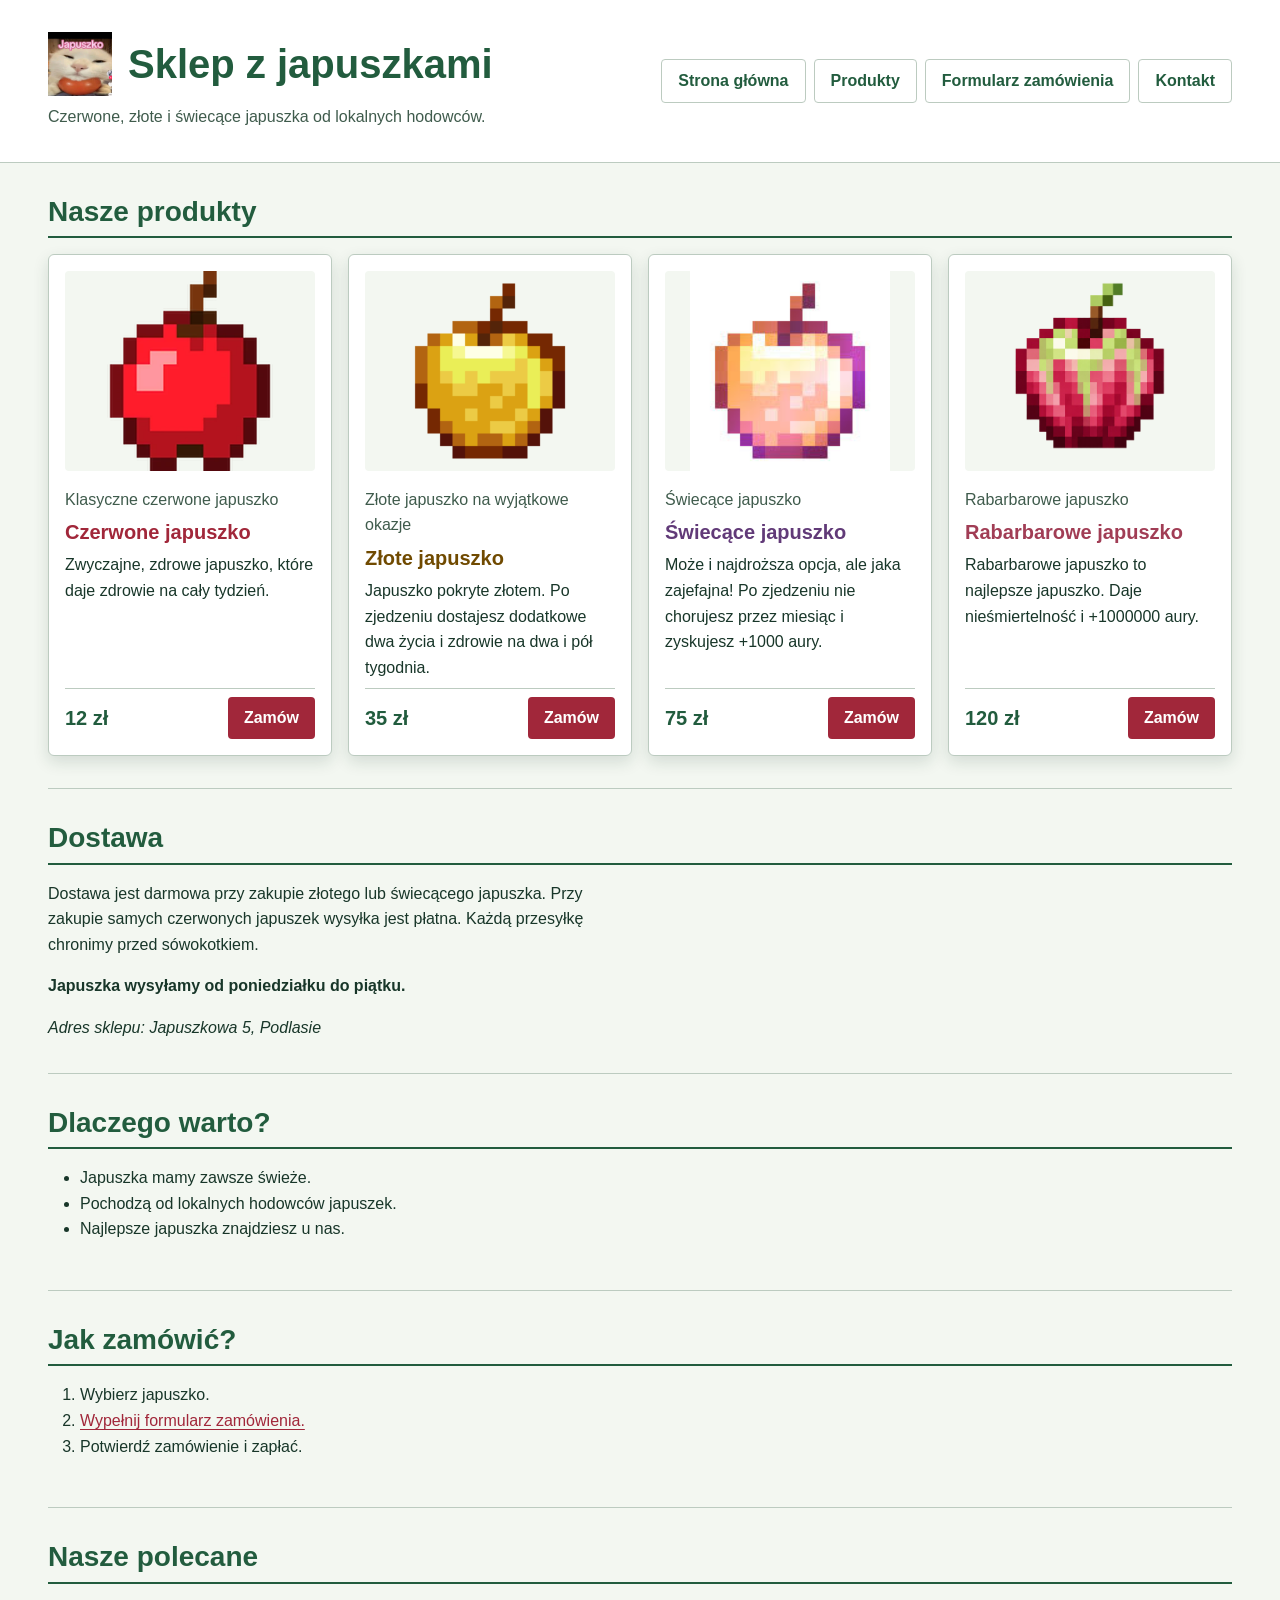
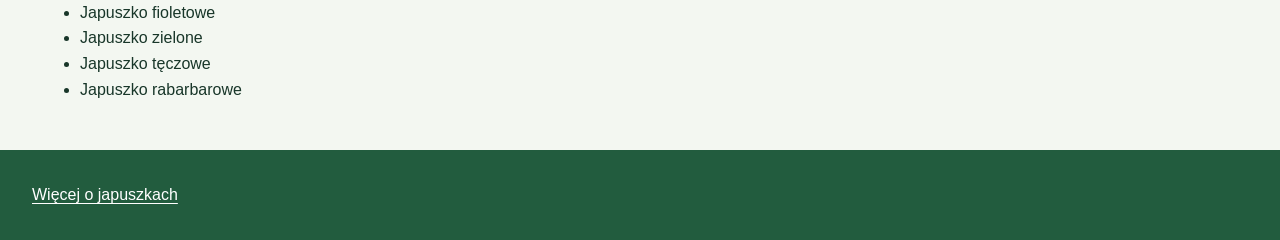
<file: img/index.html>
<!DOCTYPE html>
<html lang="pl">
<head>
    <meta charset="UTF-8">
    <meta name="viewport" content="width=device-width, initial-scale=1.0">
    <meta name="description" content="Poznaj czerwone, złote i świecące japuszka z lokalnej hodowli.">
    <title>Sklep z japuszkami</title>
    <link rel="stylesheet" href="../css/style.css">
</head>
<body>
    <header class="site-header">
        <div class="site-header__inner">
            <div>
                <div class="site-header__brand">
                    <img src="ikony/channels4_profile%20(1).jpg" alt="">
                    <h1>Sklep z japuszkami</h1>
                </div>
                <p class="site-header__intro">Czerwone, złote i świecące japuszka od lokalnych hodowców.</p>
            </div>
            <nav class="site-nav" aria-label="Nawigacja główna">
                <a href="index.html" aria-current="page">Strona główna</a>
                <a href="#produkty">Produkty</a>
                <a href="../formularz.html">Formularz zamówienia</a>
                <a href="../kontakt.html">Kontakt</a>
            </nav>
        </div>
    </header>

    <main class="site-main">
        <section id="produkty" aria-labelledby="naglowek-produktow">
            <h2 class="section-title" id="naglowek-produktow">Nasze produkty</h2>
            <div class="products-grid">
                <article class="product-card">
                    <figure>
                        <img src="produkty/Apple2.webp" alt="Czerwone pikselowe japuszko" width="200" height="200">
                        <figcaption>Klasyczne czerwone japuszko</figcaption>
                    </figure>
                    <div class="product-card__content">
                        <h3 class="product-card__title--classic">Czerwone japuszko</h3>
                        <p>Zwyczajne, zdrowe japuszko, które daje zdrowie na cały tydzień.</p>
                    </div>
                    <div class="product-card__footer">
                        <strong class="product-card__price">12 zł</strong>
                        <a class="product-card__button" href="../formularz.html">Zamów</a>
                    </div>
                </article>

                <article class="product-card">
                    <figure>
                        <img src="produkty/Złote_jabłko_JE2_BE2.png" alt="Złote pikselowe japuszko" width="200" height="200">
                        <figcaption>Złote japuszko na wyjątkowe okazje</figcaption>
                    </figure>
                    <div class="product-card__content">
                        <h3 class="product-card__title--premium">Złote japuszko</h3>
                        <p>Japuszko pokryte złotem. Po zjedzeniu dostajesz dodatkowe dwa życia i zdrowie na dwa i pół tygodnia.</p>
                    </div>
                    <div class="product-card__footer">
                        <strong class="product-card__price">35 zł</strong>
                        <a class="product-card__button" href="../formularz.html">Zamów</a>
                    </div>
                </article>

                <article class="product-card">
                    <figure>
                        <img src="produkty/images%20(5).jpg" alt="Różowo-złote, świecące japuszko" width="200" height="200">
                        <figcaption>Świecące japuszko</figcaption>
                    </figure>
                    <div class="product-card__content">
                        <h3 class="product-card__title--glowing">Świecące japuszko</h3>
                        <p>Może i najdroższa opcja, ale jaka zajefajna! Po zjedzeniu nie chorujesz przez miesiąc i zyskujesz +1000 aury.</p>
                    </div>
                    <div class="product-card__footer">
                        <strong class="product-card__price">75 zł</strong>
                        <a class="product-card__button" href="../formularz.html">Zamów</a>
                    </div>
                </article>

                <article class="product-card">
                    <figure>
                        <img src="produkty/rabarbarowe-japuszko.png" alt="Rabarbarowe pikselowe japuszko" width="200" height="200">
                        <figcaption>Rabarbarowe japuszko</figcaption>
                    </figure>
                    <div class="product-card__content">
                        <h3 class="product-card__title--rhubarb">Rabarbarowe japuszko</h3>
                        <p>Rabarbarowe japuszko to najlepsze japuszko. Daje nieśmiertelność i +1000000 aury.</p>
                    </div>
                    <div class="product-card__footer">
                        <strong class="product-card__price">120 zł</strong>
                        <a class="product-card__button" href="../formularz.html">Zamów</a>
                    </div>
                </article>
            </div>
        </section>

        <section class="info-section" aria-labelledby="naglowek-dostawy">
            <h2 class="section-title" id="naglowek-dostawy">Dostawa</h2>
            <p>Dostawa jest darmowa przy zakupie złotego lub świecącego japuszka. Przy zakupie samych czerwonych japuszek wysyłka jest płatna. Każdą przesyłkę chronimy przed sówokotkiem.</p>
            <p><strong>Japuszka wysyłamy od poniedziałku do piątku.</strong></p>
            <address>Adres sklepu: Japuszkowa 5, Podlasie</address>
        </section>

        <section class="info-section" aria-labelledby="naglowek-zalety">
            <h2 class="section-title" id="naglowek-zalety">Dlaczego warto?</h2>
            <ul>
                <li>Japuszka mamy zawsze świeże.</li>
                <li>Pochodzą od lokalnych hodowców japuszek.</li>
                <li>Najlepsze japuszka znajdziesz u nas.</li>
            </ul>
        </section>

        <section class="info-section" aria-labelledby="naglowek-zamowienia">
            <h2 class="section-title" id="naglowek-zamowienia">Jak zamówić?</h2>
            <ol>
                <li>Wybierz japuszko.</li>
                <li><a href="../formularz.html">Wypełnij formularz zamówienia.</a></li>
                <li>Potwierdź zamówienie i zapłać.</li>
            </ol>
        </section>

        <section class="info-section" aria-labelledby="naglowek-polecanych">
            <h2 class="section-title" id="naglowek-polecanych">Nasze polecane</h2>
            <ul>
                <li>Japuszko fioletowe</li>
                <li>Japuszko zielone</li>
                <li>Japuszko tęczowe</li>
                <li>Japuszko rabarbarowe</li>
            </ul>
        </section>
    </main>

    <footer class="site-footer">
        <div class="site-footer__inner">
            <p><a href="japuszka.html">Więcej o japuszkach</a></p>
        </div>
    </footer>
</body>
</html>
</file>
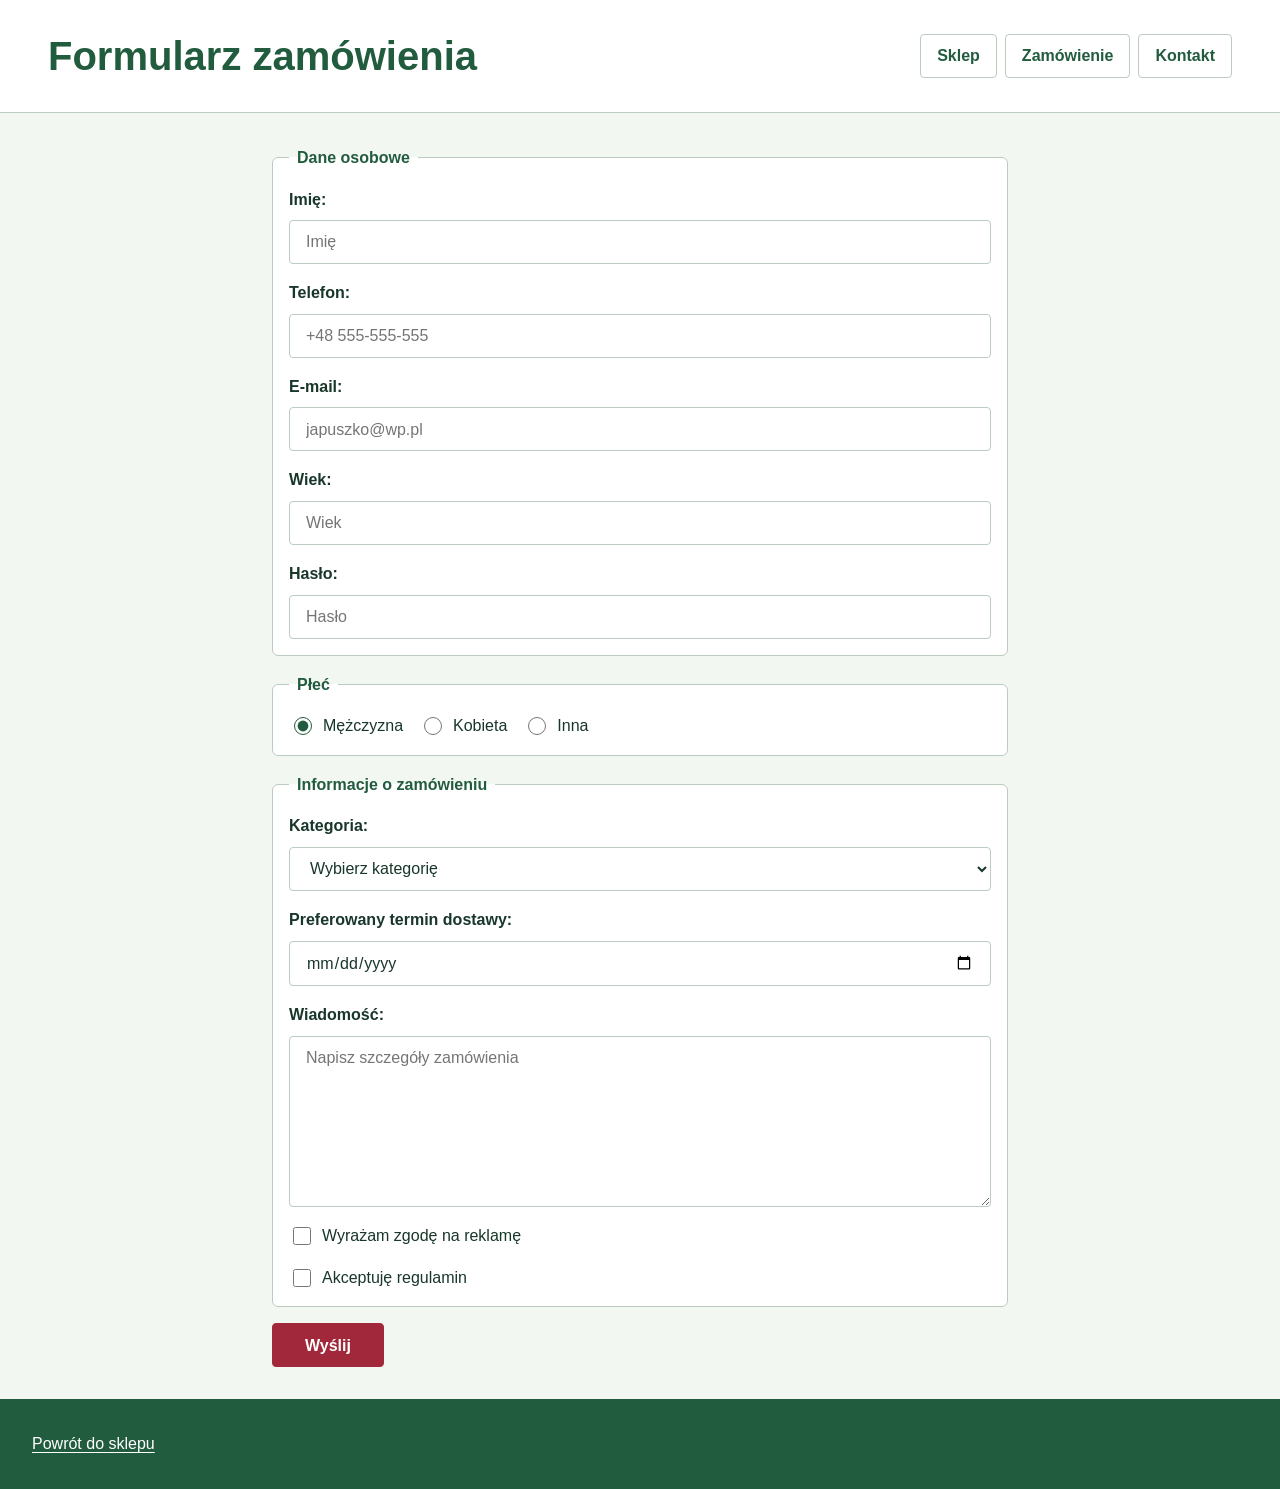
<file: formularz.html>
<!DOCTYPE html>
<html lang="pl">
<head>
    <meta charset="UTF-8">
    <meta name="viewport" content="width=device-width, initial-scale=1.0">
    <title>Formularz zamówienia | Sklep z japuszkami</title>
    <link rel="stylesheet" href="css/style.css">
</head>
<body>
    <header class="site-header">
        <div class="site-header__inner">
            <h1>Formularz zamówienia</h1>
            <nav class="site-nav" aria-label="Nawigacja główna">
                <a href="img/index.html">Sklep</a>
                <a href="formularz.html" aria-current="page">Zamówienie</a>
                <a href="kontakt.html">Kontakt</a>
            </nav>
        </div>
    </header>

    <main class="site-main page-main">
        <form action="skrypt.php" method="post">
            <fieldset>
                <legend>Dane osobowe</legend>
                <div class="form-field">
                    <label for="imie">Imię:</label>
                    <input type="text" id="imie" name="imie" autocomplete="given-name" placeholder="Imię" required>
                </div>
                <div class="form-field">
                    <label for="telefon">Telefon:</label>
                    <input type="tel" id="telefon" name="telefon" autocomplete="tel" placeholder="+48 555-555-555" pattern="\+?[0-9]{2} [0-9]{3}-[0-9]{3}-[0-9]{3}" required>
                </div>
                <div class="form-field">
                    <label for="email">E-mail:</label>
                    <input type="email" id="email" name="email" autocomplete="email" placeholder="japuszko@wp.pl" required>
                </div>
                <div class="form-field">
                    <label for="wiek">Wiek:</label>
                    <input type="number" id="wiek" name="wiek" min="18" max="100" placeholder="Wiek" required>
                </div>
                <div class="form-field">
                    <label for="haslo">Hasło:</label>
                    <input type="password" id="haslo" name="haslo" autocomplete="new-password" placeholder="Hasło" required>
                </div>
            </fieldset>

            <fieldset>
                <legend>Płeć</legend>
                <div class="form-options">
                    <label class="form-option"><input type="radio" name="plec" value="mezczyzna" checked> Mężczyzna</label>
                    <label class="form-option"><input type="radio" name="plec" value="kobieta"> Kobieta</label>
                    <label class="form-option"><input type="radio" name="plec" value="inna"> Inna</label>
                </div>
            </fieldset>

            <fieldset>
                <legend>Informacje o zamówieniu</legend>
                <div class="form-field">
                    <label for="kategoria">Kategoria:</label>
                    <select id="kategoria" name="kategoria" required>
                        <option value="" disabled selected>Wybierz kategorię</option>
                        <optgroup label="Produkty">
                            <option value="japuszka">Japuszki</option>
                            <option value="odziez">Odzież</option>
                            <option value="ksiazki">Książki</option>
                            <option value="elektronika">Elektronika</option>
                        </optgroup>
                    </select>
                </div>
                <div class="form-field">
                    <label for="termin">Preferowany termin dostawy:</label>
                    <input type="date" id="termin" name="termin">
                </div>
                <div class="form-field">
                    <label for="wiadomosc">Wiadomość:</label>
                    <textarea id="wiadomosc" name="wiadomosc" rows="6" placeholder="Napisz szczegóły zamówienia"></textarea>
                </div>
                <label class="form-option"><input type="checkbox" name="zgoda_reklama" value="tak"> Wyrażam zgodę na reklamę</label>
                <label class="form-option"><input type="checkbox" name="regulamin" value="tak" required> Akceptuję regulamin</label>
            </fieldset>

            <button class="form-submit" type="submit">Wyślij</button>
        </form>
    </main>

    <footer class="site-footer">
        <div class="site-footer__inner">
            <p><a href="img/index.html">Powrót do sklepu</a></p>
        </div>
    </footer>
</body>
</html>
</file>
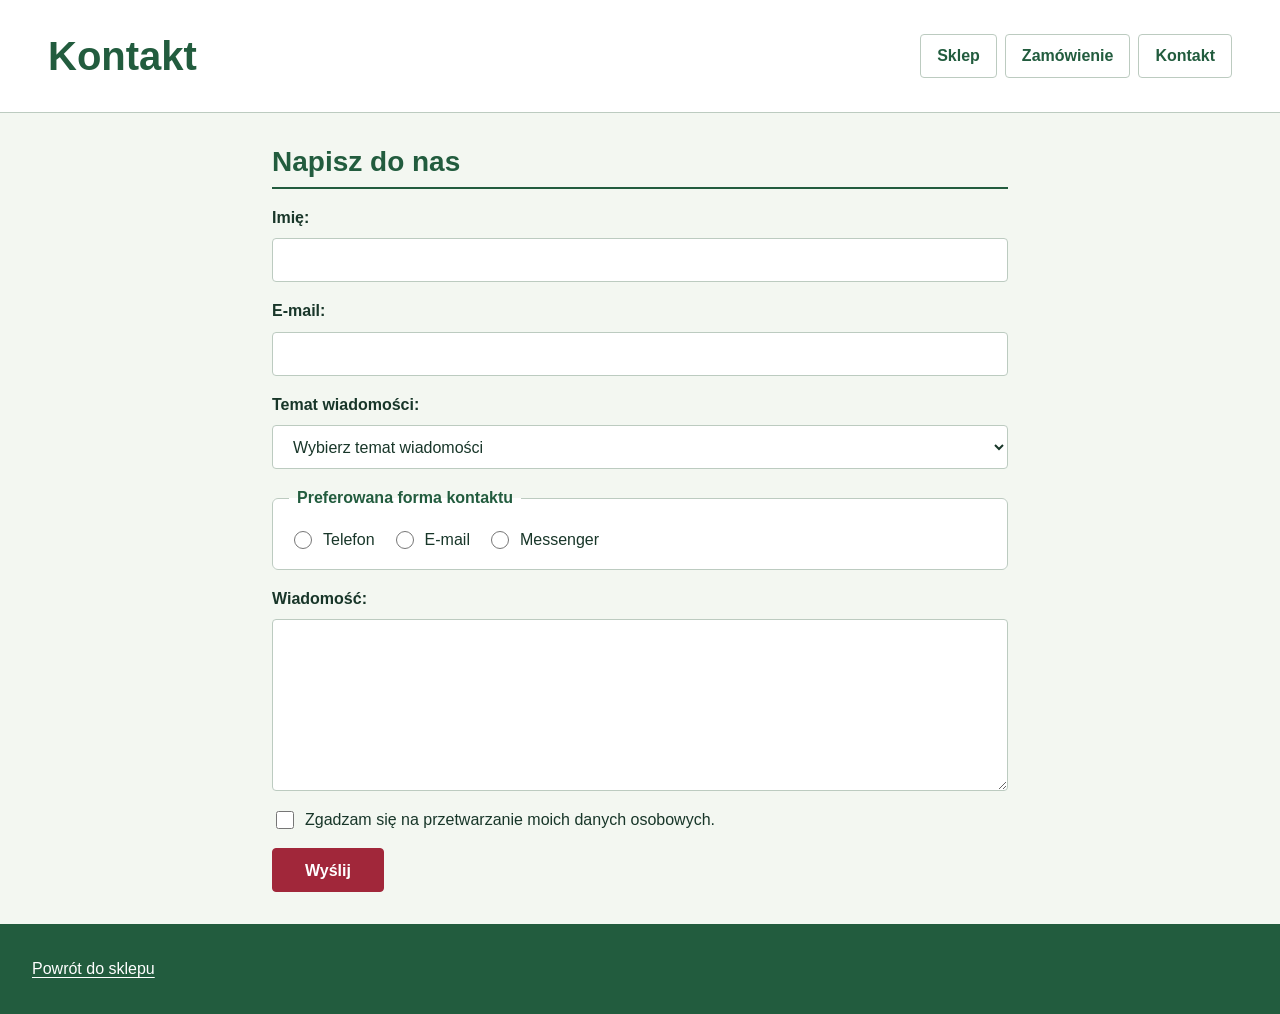
<file: kontakt.html>
<!DOCTYPE html>
<html lang="pl">
<head>
    <meta charset="UTF-8">
    <meta name="viewport" content="width=device-width, initial-scale=1.0">
    <title>Kontakt | Sklep z japuszkami</title>
    <link rel="stylesheet" href="css/style.css">
</head>
<body>
    <header class="site-header">
        <div class="site-header__inner">
            <h1>Kontakt</h1>
            <nav class="site-nav" aria-label="Nawigacja główna">
                <a href="img/index.html">Sklep</a>
                <a href="formularz.html">Zamówienie</a>
                <a href="kontakt.html" aria-current="page">Kontakt</a>
            </nav>
        </div>
    </header>

    <main class="site-main page-main">
        <section aria-labelledby="naglowek-kontaktu">
            <h2 class="section-title" id="naglowek-kontaktu">Napisz do nas</h2>
            <form action="#" method="post">
                <div class="form-field">
                    <label for="imie">Imię:</label>
                    <input type="text" id="imie" name="imie" autocomplete="name" required>
                </div>
                <div class="form-field">
                    <label for="email">E-mail:</label>
                    <input type="email" id="email" name="email" autocomplete="email" required>
                </div>
                <div class="form-field">
                    <label for="temat">Temat wiadomości:</label>
                    <select id="temat" name="temat" required>
                        <option value="" disabled selected>Wybierz temat wiadomości</option>
                        <option value="reklamacja">Reklamacja</option>
                        <option value="zapytanie">Zapytanie</option>
                        <option value="wspolpraca">Współpraca</option>
                        <option value="oferta">Oferta</option>
                        <option value="inne">Inne</option>
                    </select>
                </div>
                <fieldset>
                    <legend>Preferowana forma kontaktu</legend>
                    <div class="form-options">
                        <label class="form-option"><input type="radio" name="forma_kontaktu" value="telefon"> Telefon</label>
                        <label class="form-option"><input type="radio" name="forma_kontaktu" value="email"> E-mail</label>
                        <label class="form-option"><input type="radio" name="forma_kontaktu" value="messenger"> Messenger</label>
                    </div>
                </fieldset>
                <div class="form-field">
                    <label for="wiadomosc">Wiadomość:</label>
                    <textarea id="wiadomosc" name="wiadomosc" rows="6" required></textarea>
                </div>
                <label class="form-option"><input type="checkbox" id="zgoda" name="zgoda" value="tak" required> Zgadzam się na przetwarzanie moich danych osobowych.</label>
                <button class="form-submit" type="submit">Wyślij</button>
            </form>
        </section>
    </main>

    <footer class="site-footer">
        <div class="site-footer__inner">
            <p><a href="img/index.html">Powrót do sklepu</a></p>
        </div>
    </footer>
</body>
</html>
</file>
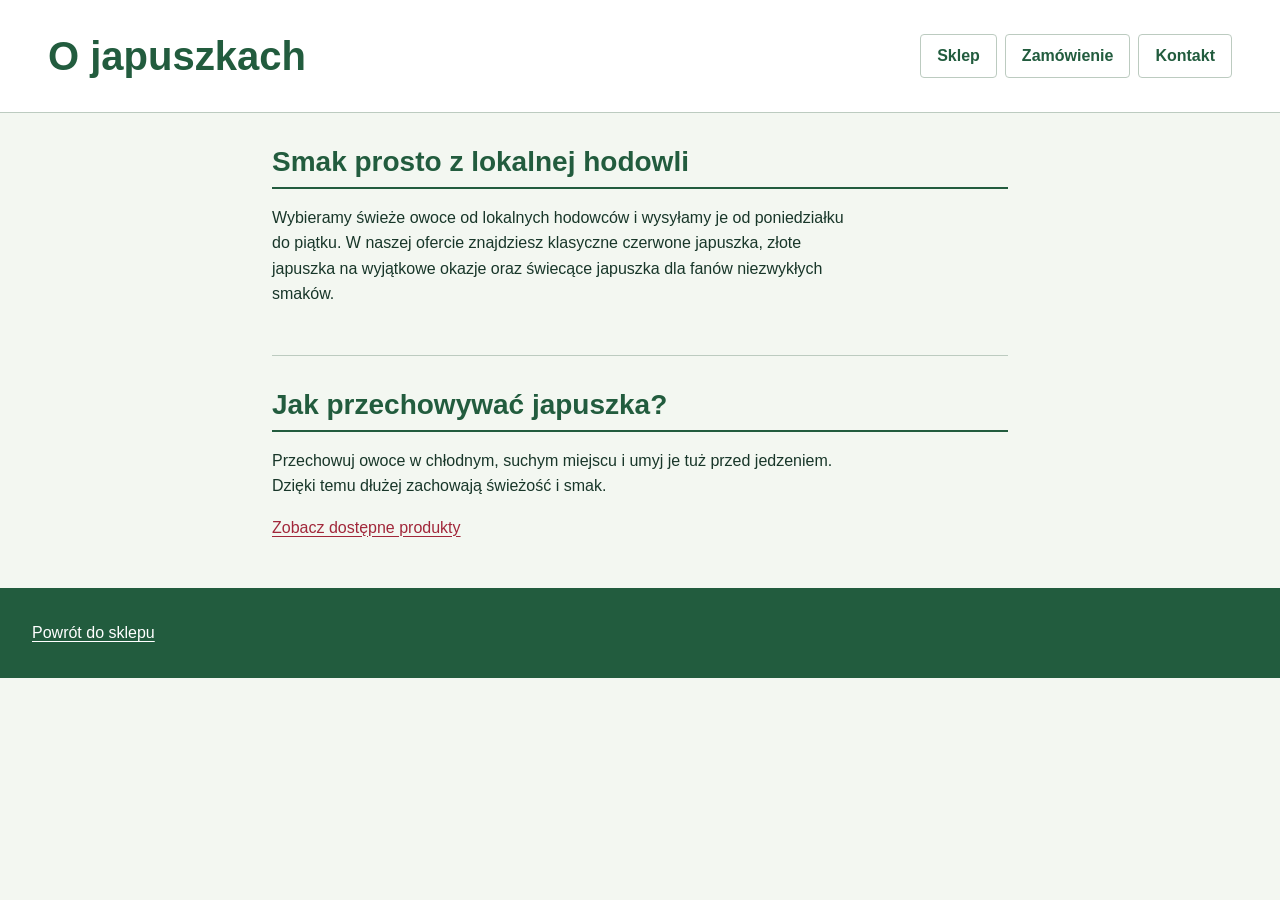
<file: img/japuszka.html>
<!DOCTYPE html>
<html lang="pl">
<head>
    <meta charset="UTF-8">
    <meta name="viewport" content="width=device-width, initial-scale=1.0">
    <title>O japuszkach | Sklep z japuszkami</title>
    <link rel="stylesheet" href="../css/style.css">
</head>
<body>
    <header class="site-header">
        <div class="site-header__inner">
            <h1>O japuszkach</h1>
            <nav class="site-nav" aria-label="Nawigacja główna">
                <a href="index.html">Sklep</a>
                <a href="../formularz.html">Zamówienie</a>
                <a href="../kontakt.html">Kontakt</a>
            </nav>
        </div>
    </header>

    <main class="site-main page-main">
        <section aria-labelledby="naglowek-japuszek">
            <h2 class="section-title" id="naglowek-japuszek">Smak prosto z lokalnej hodowli</h2>
            <p>Wybieramy świeże owoce od lokalnych hodowców i wysyłamy je od poniedziałku do piątku. W naszej ofercie znajdziesz klasyczne czerwone japuszka, złote japuszka na wyjątkowe okazje oraz świecące japuszka dla fanów niezwykłych smaków.</p>
        </section>
        <section class="info-section" aria-labelledby="naglowek-przechowywania">
            <h2 class="section-title" id="naglowek-przechowywania">Jak przechowywać japuszka?</h2>
            <p>Przechowuj owoce w chłodnym, suchym miejscu i umyj je tuż przed jedzeniem. Dzięki temu dłużej zachowają świeżość i smak.</p>
            <p><a href="index.html#produkty">Zobacz dostępne produkty</a></p>
        </section>
    </main>

    <footer class="site-footer">
        <div class="site-footer__inner">
            <p><a href="index.html">Powrót do sklepu</a></p>
        </div>
    </footer>
</body>
</html>
</file>
<file: css/style.css>
﻿* {
	box-sizing: border-box;
}

:root {
	--kolor-tla: #F3F7F1;
	--kolor-powierzchni: #FFFFFF;
	--kolor-tekstu: #183629;
	--kolor-tekstu-drugorzednego: #3F5B4C;
	--kolor-glowny: #225C3E;
	--kolor-akcentu: #A1273A;
	--kolor-akcentu-hover: #7D1E2F;
	--kolor-zloty: #704A00;
	--kolor-owocowy: #613A78;
	--kolor-obramowania: #BCCBC0;
	--kolor-cienia: #18362924;

	--odstep-maly: 0.5rem;
	--odstep-sredni: 1rem;
	--odstep-duzy: 2rem;
}

html {
	scroll-behavior: smooth;
}

body {
	margin: 0;
	background-color: var(--kolor-tla);
	color: var(--kolor-tekstu);
	font-family: "Segoe UI", Arial, sans-serif;
	font-size: 1rem;
	line-height: 1.6;
}

h1,
h2,
h3 {
	line-height: 1.2;
}

h1 {
	color: var(--kolor-glowny);
	font-size: 2.5rem;
}

h2 {
	font-size: 1.75rem;
}

h3 {
	font-size: 1.25rem;
}

p {
	max-width: 65ch;
}

a {
	color: var(--kolor-akcentu);
	text-underline-offset: 0.2em;
}

a:hover {
	color: var(--kolor-akcentu-hover);
}

a:focus-visible,
button:focus-visible,
input:focus-visible,
select:focus-visible,
textarea:focus-visible {
	outline: 0.1875rem solid var(--kolor-akcentu);
	outline-offset: 0.125rem;
}

.site-header {
	background-color: var(--kolor-powierzchni);
	border-bottom: 0.0625rem solid var(--kolor-obramowania);
}

.site-header__inner {
	max-width: 76rem;
	margin: 0 auto;
	padding: var(--odstep-duzy) var(--odstep-sredni);
	display: flex;
	align-items: center;
	justify-content: space-between;
	gap: var(--odstep-duzy);
	flex-wrap: wrap;
}

.site-header h1 {
	margin: 0;
}

.site-header__brand {
	display: flex;
	align-items: center;
	gap: var(--odstep-sredni);
}

.site-header__brand img {
	width: 4rem;
	height: 4rem;
	object-fit: cover;
}

.site-header__intro {
	margin: var(--odstep-maly) 0 0;
	color: var(--kolor-tekstu-drugorzednego);
}

.site-nav {
	display: flex;
	align-items: center;
	gap: var(--odstep-maly);
	flex-wrap: wrap;
}

.site-nav a {
	padding: var(--odstep-maly) var(--odstep-sredni);
	border: 0.0625rem solid var(--kolor-obramowania);
	border-radius: 0.25rem;
	color: var(--kolor-glowny);
	font-weight: 600;
	text-decoration: none;
}

.site-nav a:hover {
	border-color: var(--kolor-akcentu);
	background-color: var(--kolor-akcentu);
	color: var(--kolor-powierzchni);
}

.site-main {
	max-width: 76rem;
	margin: 0 auto;
	padding: var(--odstep-duzy) var(--odstep-sredni);
	display: grid;
	gap: var(--odstep-duzy);
}

.page-main {
	max-width: 48rem;
}

.section-title {
	margin: 0 0 var(--odstep-sredni);
	padding-bottom: var(--odstep-maly);
	border-bottom: 0.125rem solid var(--kolor-glowny);
	color: var(--kolor-glowny);
}

.products-grid {
	display: flex;
	flex-wrap: wrap;
	gap: var(--odstep-sredni);
}

.product-card {
	min-width: 0;
	flex: 1 1 16rem;
	padding: var(--odstep-sredni);
	display: grid;
	grid-template-rows: auto 1fr auto;
	gap: var(--odstep-maly);
	border: 0.0625rem solid var(--kolor-obramowania);
	border-radius: 0.375rem;
	background-color: var(--kolor-powierzchni);
	box-shadow: 0 0.375rem 1rem var(--kolor-cienia);
	transition: transform 180ms ease, box-shadow 180ms ease;
}

.product-card:hover {
	transform: translateY(-0.25rem);
	box-shadow: 0 0.75rem 1.5rem var(--kolor-cienia);
}

.product-card h3 {
	margin: 0;
}

.product-card__title--classic {
	color: var(--kolor-akcentu);
}

.product-card__title--premium {
	color: var(--kolor-zloty);
}

.product-card__title--glowing {
	color: var(--kolor-owocowy);
}

.product-card__title--rhubarb {
	color: #a13d55;
}

.product-card p {
	margin: 0;
}

.product-card__content {
	display: grid;
	align-content: start;
	gap: var(--odstep-maly);
}

.product-card__footer {
	display: flex;
	align-items: center;
	justify-content: space-between;
	gap: var(--odstep-sredni);
	padding-top: var(--odstep-maly);
	border-top: 0.0625rem solid var(--kolor-obramowania);
}

.product-card__price {
	font-size: 1.25rem;
	color: var(--kolor-glowny);
}

.product-card__button {
	padding: var(--odstep-maly) var(--odstep-sredni);
	border-radius: 0.25rem;
	background-color: var(--kolor-akcentu);
	color: var(--kolor-powierzchni);
	font-weight: 700;
	text-decoration: none;
}

.product-card__button:hover {
	background-color: var(--kolor-akcentu-hover);
	color: var(--kolor-powierzchni);
}

.product-card figure {
	margin: 0;
	min-width: 0;
}

.product-card img {
	width: 100%;
	max-height: 14rem;
	aspect-ratio: 1;
	object-fit: contain;
	border-radius: 0.25rem;
	background-color: var(--kolor-tla);
}

.product-card figcaption {
	margin-top: var(--odstep-maly);
	color: var(--kolor-tekstu-drugorzednego);
}

.info-section {
	padding-top: var(--odstep-duzy);
	border-top: 0.0625rem solid var(--kolor-obramowania);
}

.info-section ul,
.info-section ol {
	padding-left: var(--odstep-duzy);
}

.site-footer {
	padding: var(--odstep-duzy) var(--odstep-sredni);
	background-color: var(--kolor-glowny);
	color: var(--kolor-powierzchni);
}

.site-footer__inner {
	max-width: 76rem;
	margin: 0 auto;
}

.site-footer p {
	margin: 0;
}

.site-footer a {
	color: var(--kolor-powierzchni);
}

.site-footer a:hover {
	color: var(--kolor-tla);
}

form {
	display: grid;
	gap: var(--odstep-sredni);
}

fieldset {
	min-width: 0;
	margin: 0;
	padding: var(--odstep-sredni);
	display: grid;
	gap: var(--odstep-sredni);
	border: 0.0625rem solid var(--kolor-obramowania);
	border-radius: 0.375rem;
	background-color: var(--kolor-powierzchni);
}

legend {
	padding: 0 var(--odstep-maly);
	color: var(--kolor-glowny);
	font-weight: 700;
}

.form-field {
	min-width: 0;
	display: grid;
	gap: var(--odstep-maly);
}

.form-field label {
	font-weight: 600;
}

input,
select,
textarea {
	width: 100%;
	min-width: 0;
	min-height: 2.75rem;
	padding: var(--odstep-maly) var(--odstep-sredni);
	border: 0.0625rem solid var(--kolor-obramowania);
	border-radius: 0.25rem;
	background-color: var(--kolor-powierzchni);
	color: var(--kolor-tekstu);
	font: inherit;
}

textarea {
	resize: vertical;
}

.form-options {
	display: flex;
	flex-wrap: wrap;
	gap: var(--odstep-sredni);
}

.form-option {
	display: flex;
	align-items: flex-start;
	gap: var(--odstep-maly);
	font-weight: 400;
}

.form-option input {
	width: 1.125rem;
	min-height: 1.125rem;
	margin-top: 0.25rem;
	padding: 0;
	flex: 0 0 auto;
	accent-color: var(--kolor-glowny);
}

.form-submit {
	justify-self: start;
	min-height: 2.75rem;
	padding: var(--odstep-maly) var(--odstep-duzy);
	border: 0.0625rem solid var(--kolor-akcentu);
	border-radius: 0.25rem;
	background-color: var(--kolor-akcentu);
	color: var(--kolor-powierzchni);
	font: inherit;
	font-weight: 700;
	cursor: pointer;
}


@media (max-width: 48rem) {
	.site-header__inner {
		align-items: flex-start;
		padding-top: var(--odstep-sredni);
		padding-bottom: var(--odstep-sredni);
	}

	h1 {
		font-size: 2rem;
	}

	.site-nav {
		width: 100%;
	}

	.site-nav a {
		flex: 1 1 8rem;
		text-align: center;
	}

	.site-main {
		padding-top: var(--odstep-sredni);
		padding-bottom: var(--odstep-sredni);
		gap: var(--odstep-sredni);
	}

	.info-section {
		padding-top: var(--odstep-sredni);
	}
}

@media (prefers-reduced-motion: reduce) {
	html {
		scroll-behavior: auto;
	}

	.product-card {
		transition: none;
	}

	.product-card:hover {
		transform: none;
	}
}
</file>
